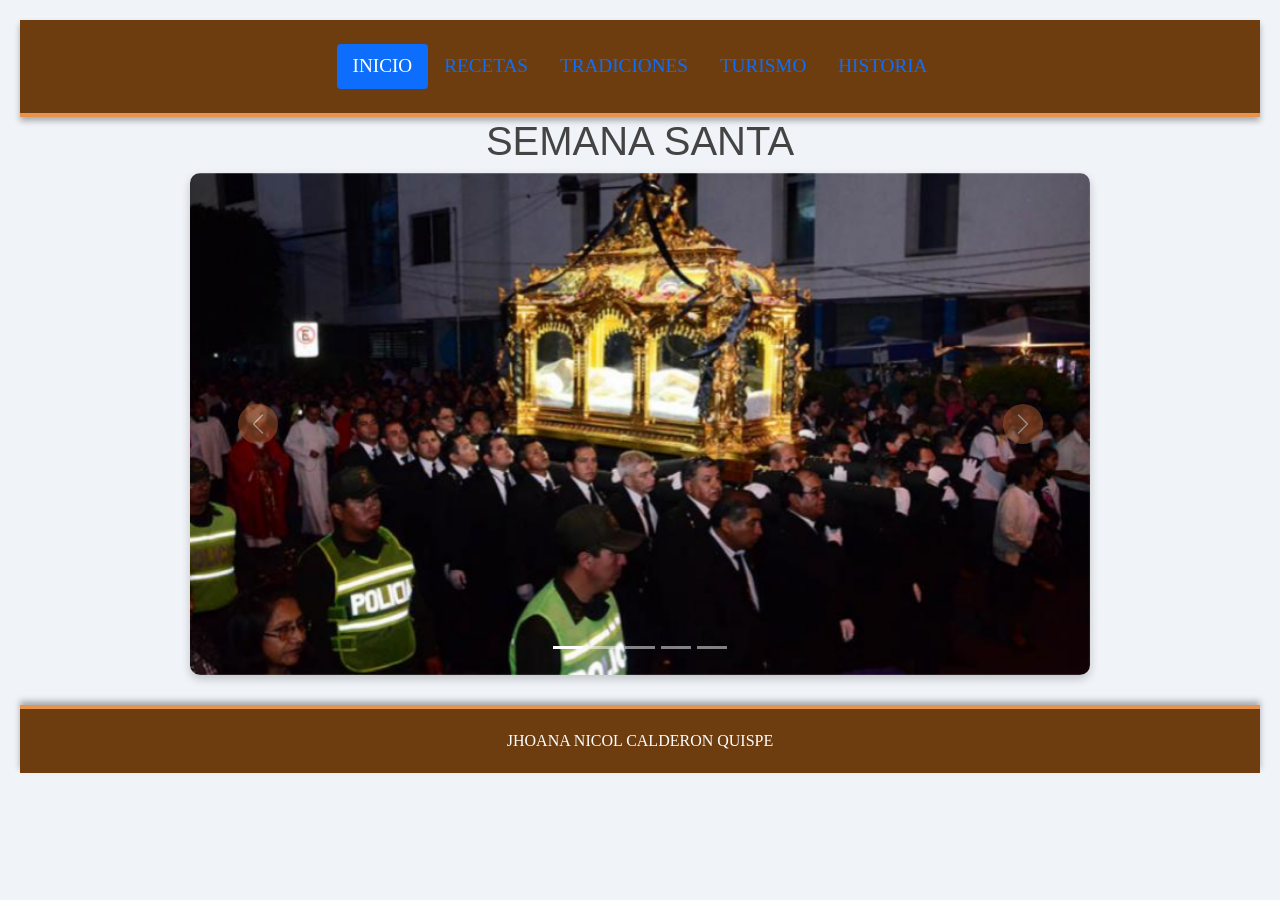
<file: index.html>
<!DOCTYPE html>
<html lang="es">

<head>
    <meta charset="UTF-8">
    <meta name="viewport" content="width=device-width, initial-scale=1.0">
    <link rel="stylesheet" href="css/bootstrap.min.css">
    <script src="js/bootstrap.min.js"></script>
    <link rel="stylesheet" href="css/Principal.css">
    <title>PRINCIPAL</title>
</head>

<body>
    <div class="contenedor">
        <div class="cabecera py-4">
            <!--MENU-->
            <ul class="nav nav-pills">
                <li class="nav-item">
                    <a class="nav-link active" aria-current="page" href="./index.html">INICIO</a>
                </li>
                <li class="nav-item">
                    <a class="nav-link" href="./PAGS/Pagina1.html">RECETAS</a>
                </li>
                <li class="nav-item">
                    <a class="nav-link" href="./PAGS/Pagina2.html">TRADICIONES</a>
                </li>
                <li class="nav-item">
                    <a class="nav-link" href="./PAGS/Pagina3.html">TURISMO</a>
                </li>
                <li class="nav-item">
                    <a class="nav-link" href="./PAGS/Pagina4.html">HISTORIA</a>
                </li>
            </ul>
        
        </div>
        <div class="cont1">
            <h1 align="center">SEMANA SANTA</h1>
            
            <div id="carouselExampleIndicators" class="carousel slide" data-bs-ride="carousel">
                <div class="carousel-indicators">
                    <button type="button" data-bs-target="#carouselExampleIndicators" data-bs-slide-to="0"class="active"
                        aria-current="true" aria-label="Slide 1"></button>
                    <button type="button" data-bs-target="#carouselExampleIndicators" data-bs-slide-to="1"
                        aria-label="Slide 2"></button>
                    <button type="button" data-bs-target="#carouselExampleIndicators" data-bs-slide-to="2"
                        aria-label="Slide 3"></button>
                    <button type="button" data-bs-target="#carouselExampleIndicators" data-bs-slide-to="3"
                        aria-label="Slide 4"></button>
                    <button type="button" data-bs-target="#carouselExampleIndicators" data-bs-slide-to="4"
                        aria-label="Slide 5"></button>

                </div>
                <div class="carousel-inner">
                    <div class="carousel-item active">
                        <img src="./IMG/6.jpg" class="d-block w-100" alt="...">
                    </div>
                    <div class="carousel-item">
                        <img src="./IMG/7.jpg" class="d-block w-100" alt="...">
                    </div>
                    <div class="carousel-item">
                        <img src="./IMG/3.jpg" class="d-block w-100" alt="...">
                    </div>
                    <div class="carousel-item">
                        <img src="./IMG/4.jpg" class="d-block w-100" alt="...">
                    </div>
                    <div class="carousel-item">
                        <img src="./IMG/5.jpg" class="d-block w-100" alt="...">
                    </div>
                </div>
                <button class="carousel-control-prev" type="button" data-bs-target="#carouselExampleIndicators"
                    data-bs-slide="prev">
                    <span class="carousel-control-prev-icon" aria-hidden="true"></span>
                    <span class="visually-hidden">Previous</span>
                </button>
                <button class="carousel-control-next" type="button" data-bs-target="#carouselExampleIndicators"
                    data-bs-slide="next">
                    <span class="carousel-control-next-icon" aria-hidden="true"></span>
                    <span class="visually-hidden">Next</span>
                </button>
            </div>
            <!--CARRUSEL-->
        </div>
        <!--Pie de <PAGINA-->
        <div class="pie">
            JHOANA NICOL CALDERON QUISPE
        </div>
        <!--Pie de <PAGINA-->
        </div>
    </div>
</body>

</html>
</file>
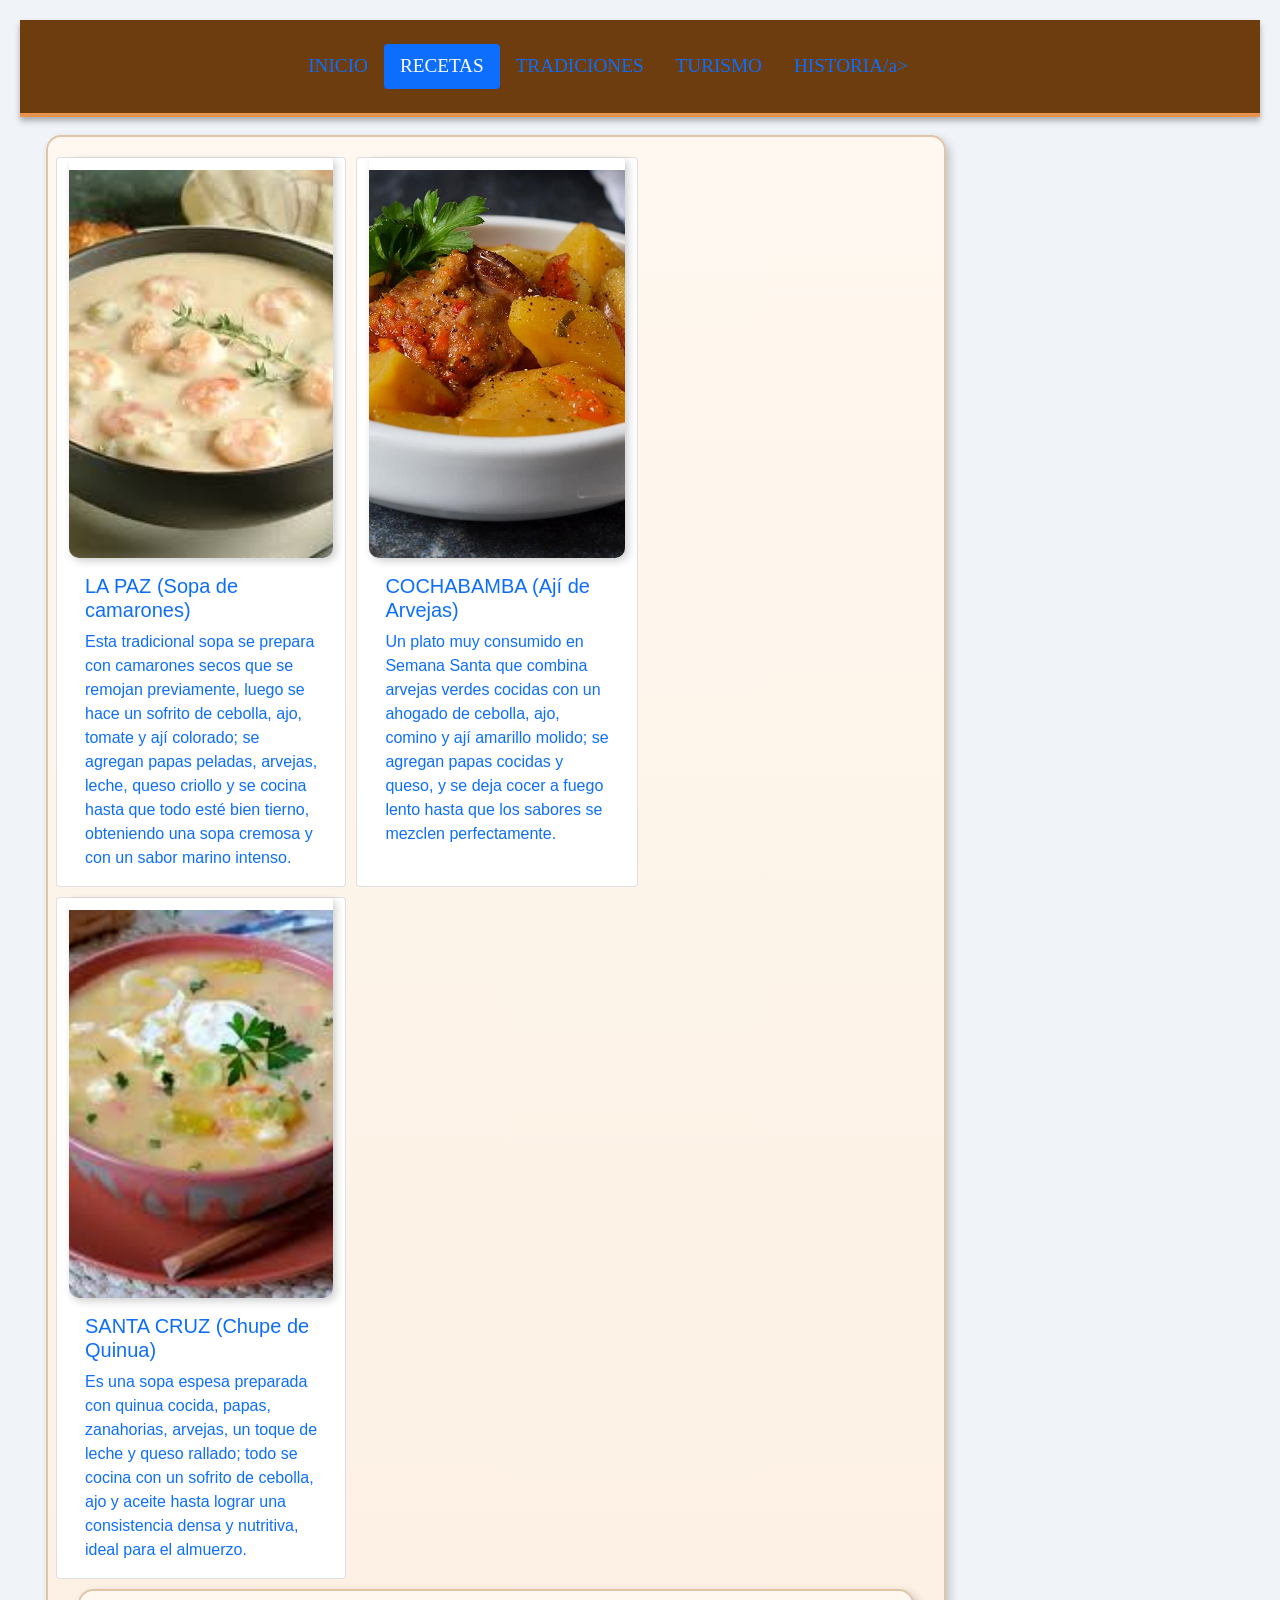
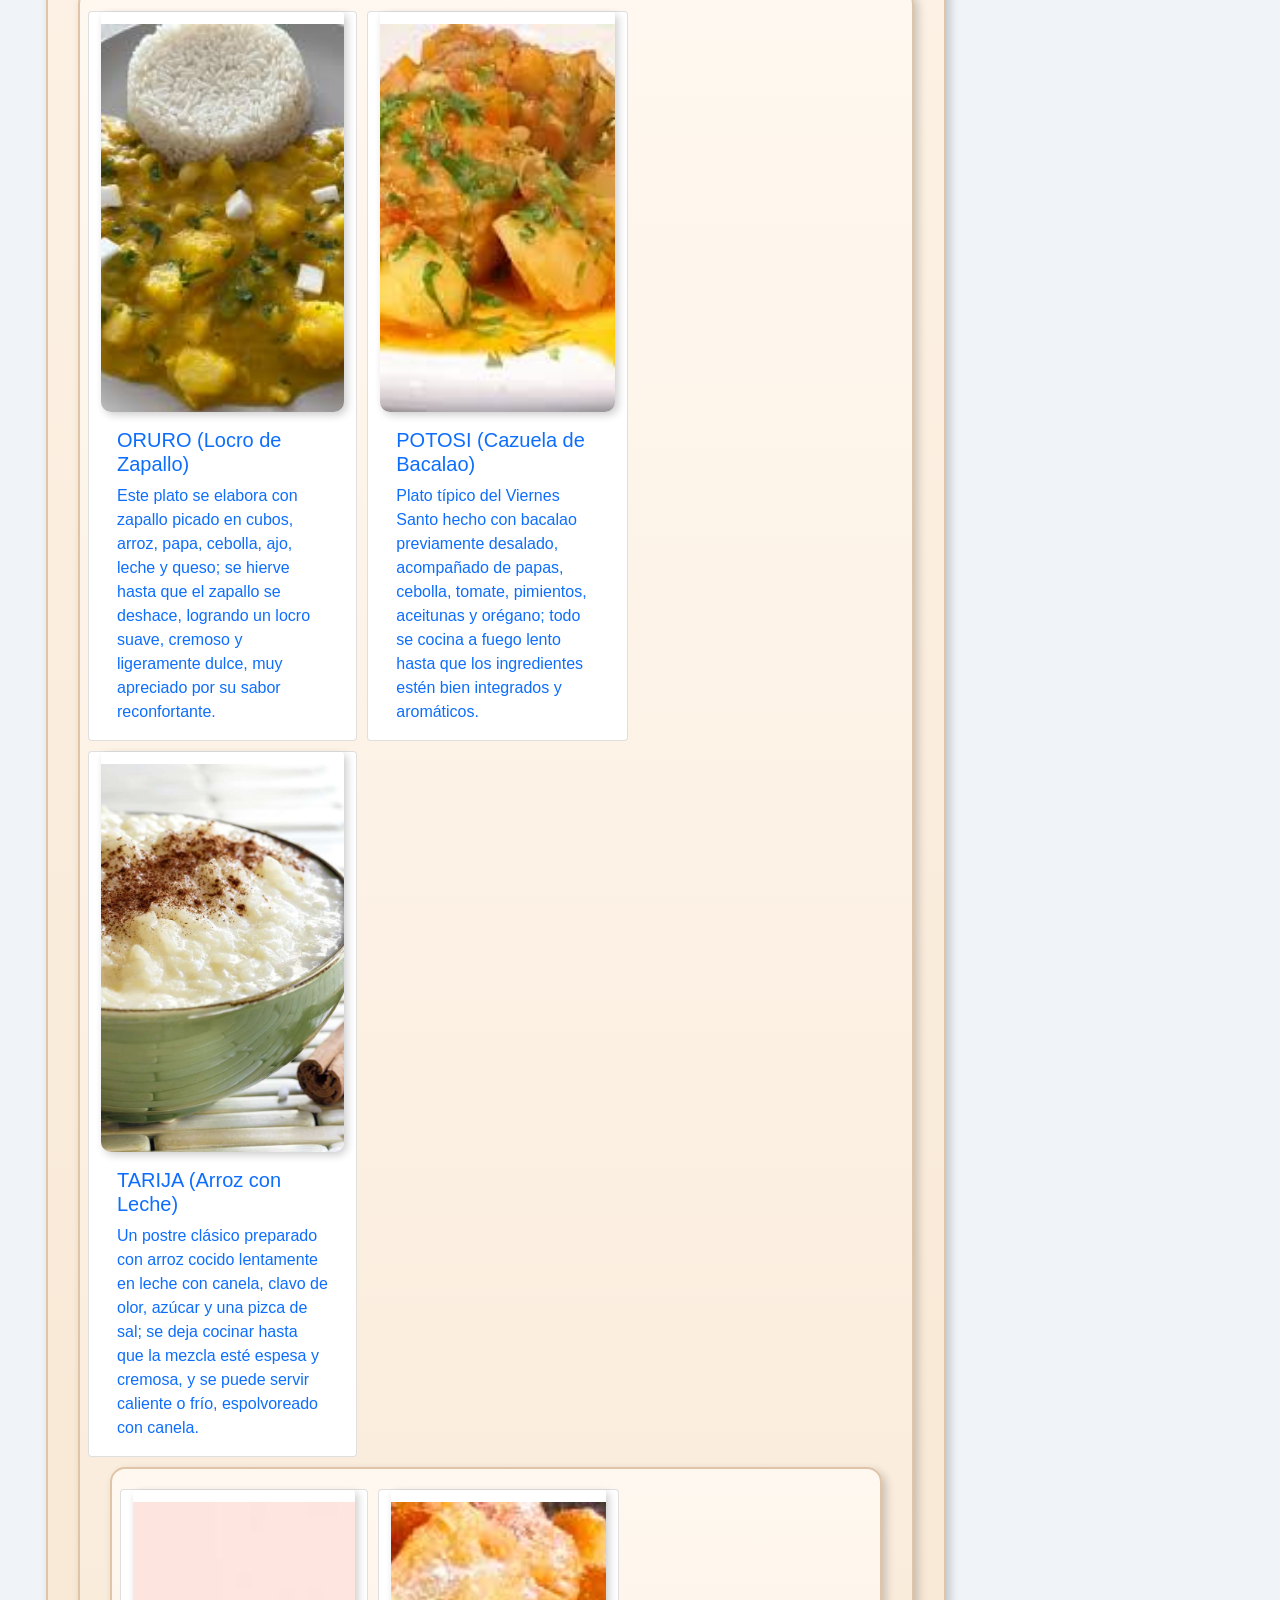
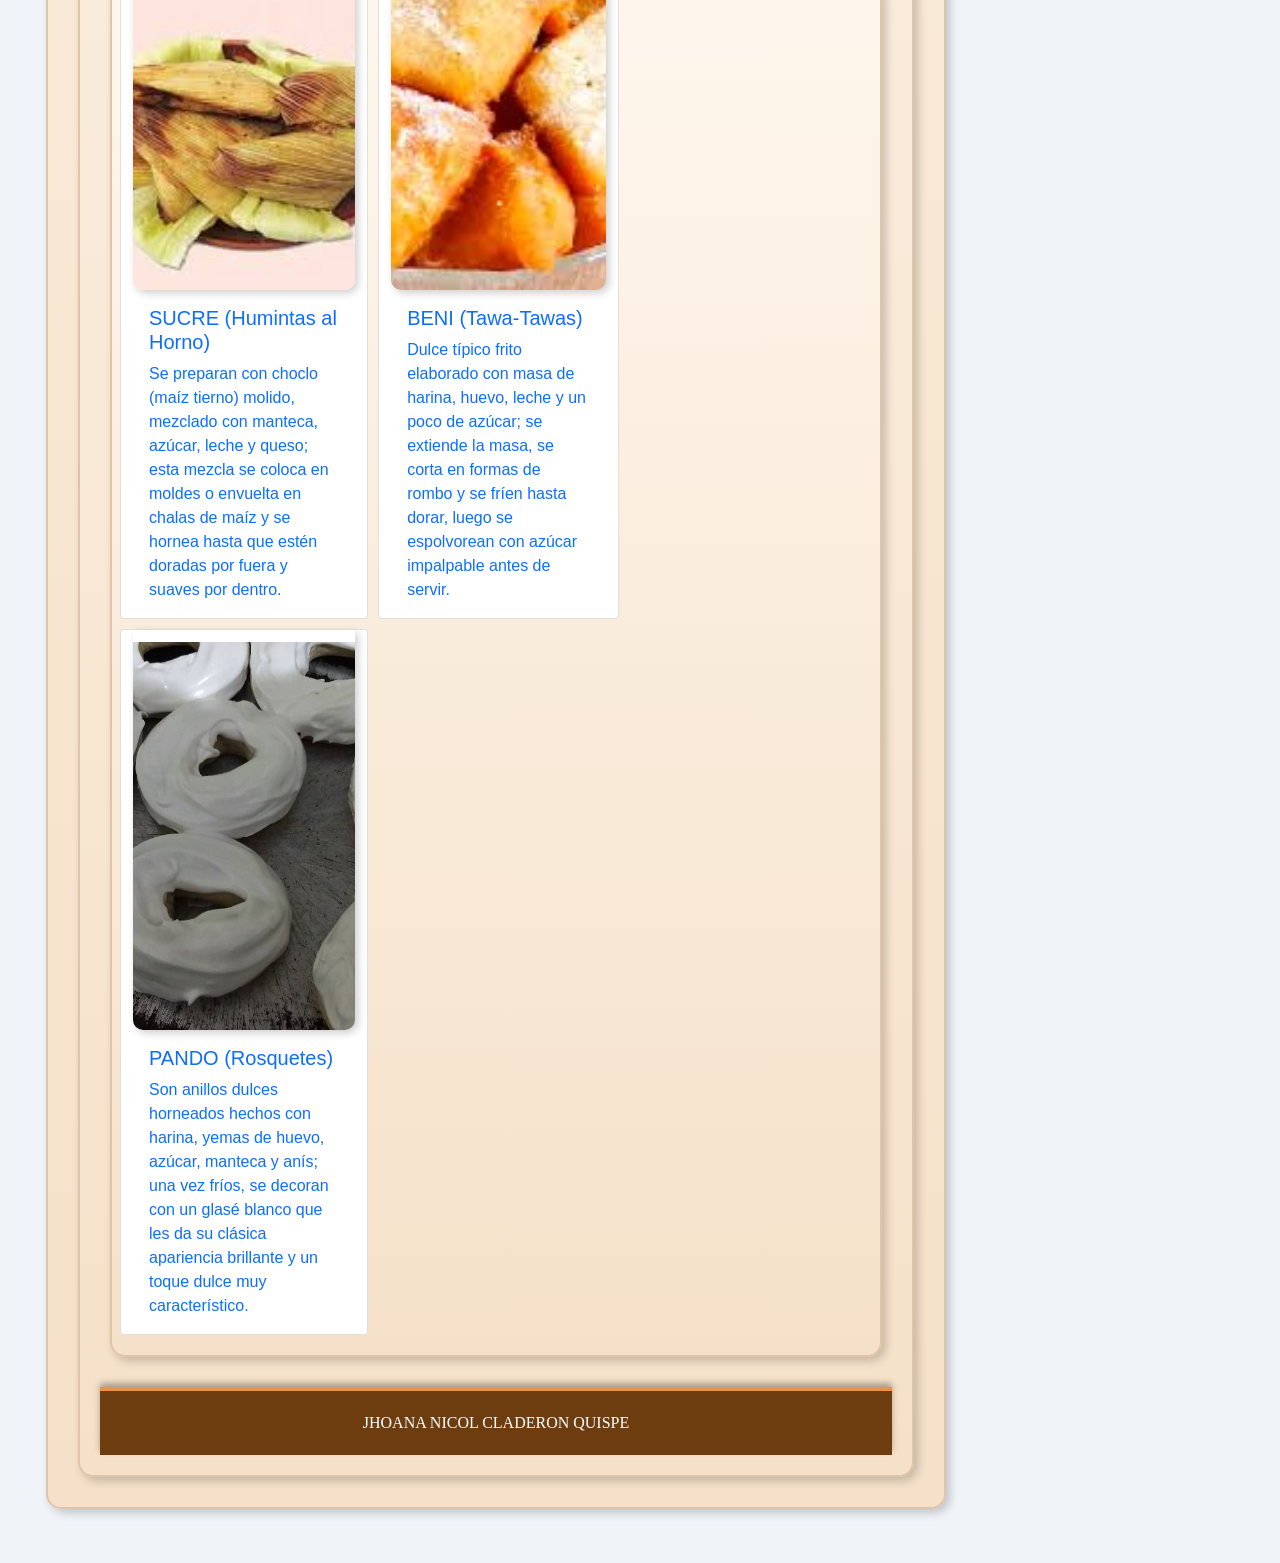
<file: PAGS/Pagina1.html>
<!DOCTYPE html>
<html lang="es">

<head>
    <meta charset="UTF-8">
    <meta name="viewport" content="width=device-width, initial-scale=1.0">
    <link rel="stylesheet" href="../css/bootstrap.min.css">
    <script type="module" src="../js/bootstrap.min.js"></script>
    <link rel="stylesheet" href="../css/Principal.css">
    <link rel="stylesheet" href="../css/Pagina1.css">
    <title>PRINCIPAL</title>
</head>

<body>
    <div class="contenedor">
        <div class="cabecera py-4">
            <!--MENU-->
            <ul class="nav nav-pills">
                <li class="nav-item">
                    <a class="nav-link" aria-current="page" href="../index.html">INICIO</a>
                </li>
                <li class="nav-item">
                    <a class="nav-link active" href="./Pagina1.html">RECETAS</a>
                </li>
                <li class="nav-item">
                    <a class="nav-link" href="./Pagina2.html">TRADICIONES</a>
                </li>
                <li class="nav-item">
                    <a class="nav-link" href="./Pagina3.html">TURISMO</a>
                </li>
                <li class="nav-item">
                    <a class="nav-link" href="./Pagina4.html">HISTORIA/a>
                </li>
            </ul>
            <!--MENU-->
        </div>


        <div class="cont1">
            <!--CARDS-->
            <div class="row" style="gap: 10px;">
                <div class="card" style="width: 33%;">
                    <img src="../IMG/A1.jpg" class="card-img-top" alt="La Paz">
                    <div class="card-body">
                        <h5 class="card-title">LA PAZ (Sopa de camarones)</h5>
                        <p class="card-text">Esta tradicional sopa se prepara con camarones secos que se remojan previamente, luego se hace un sofrito de cebolla, ajo, tomate y ají colorado; se agregan papas peladas, arvejas, leche, queso criollo y se cocina hasta que todo esté bien tierno, obteniendo una sopa cremosa y con un sabor marino intenso.</p>
                    </div>
                </div>

                <div class="card" style="width: 32%;">
                    <img src="../IMG/A2.jpg" class="card-img-top" alt="Cochabamba">
                    <div class="card-body">
                        <h5 class="card-title">COCHABAMBA (Ají de Arvejas)</h5>
                        <p class="card-text">Un plato muy consumido en Semana Santa que combina arvejas verdes cocidas con un ahogado de cebolla, ajo, comino y ají amarillo molido; se agregan papas cocidas y queso, y se deja cocer a fuego lento hasta que los sabores se mezclen perfectamente.

                        </p>
                    </div>
                </div>

                <div class="card" style="width: 33%;">
                    <img src="../IMG/A3.jpg" class="card-img-top" alt="Santa Cruz">
                    <div class="card-body">
                        <h5 class="card-title">SANTA CRUZ (Chupe de Quinua)</h5>
                        <p class="card-text">Es una sopa espesa preparada con quinua cocida, papas, zanahorias, arvejas, un toque de leche y queso rallado; todo se cocina con un sofrito de cebolla, ajo y aceite hasta lograr una consistencia densa y nutritiva, ideal para el almuerzo.</p>
                    </div>
                </div>
            </div>
            <!--CARDS-->

            <div class="cont2">
                <!--CARDS-->
                <div class="row" style="gap: 10px;">
                    <div class="card" style="width: 33%;">
                        <img src="../IMG/A4.jpg" class="card-img-top" alt="Oruro">
                        <div class="card-body">
                            <h5 class="card-title">ORURO (Locro de Zapallo)</h5>
                            <p class="card-text">Este plato se elabora con zapallo picado en cubos, arroz, papa, cebolla, ajo, leche y queso; se hierve hasta que el zapallo se deshace, logrando un locro suave, cremoso y ligeramente dulce, muy apreciado por su sabor reconfortante.</p>
                        </div>
                    </div>

                    <div class="card" style="width: 32%;">
                        <img src="../IMG/A5.jpg" class="card-img-top" alt="Potosi">
                        <div class="card-body">
                            <h5 class="card-title">POTOSI (Cazuela de Bacalao)</h5>
                            <p class="card-text">Plato típico del Viernes Santo hecho con bacalao previamente desalado, acompañado de papas, cebolla, tomate, pimientos, aceitunas y orégano; todo se cocina a fuego lento hasta que los ingredientes estén bien integrados y aromáticos.</p>
                        </div>
                    </div>

                    <div class="card" style="width: 33%;">
                        <img src="../IMG/A6.jpg" class="card-img-top" alt="Tarija">
                        <div class="card-body">
                            <h5 class="card-title">TARIJA (Arroz con Leche)</h5>
                            <p class="card-text">Un postre clásico preparado con arroz cocido lentamente en leche con canela, clavo de olor, azúcar y una pizca de sal; se deja cocinar hasta que la mezcla esté espesa y cremosa, y se puede servir caliente o frío, espolvoreado con canela.</p>
                        </div>
                    </div>
                </div>
                <!--CARDS-->

                <div class="cont3">
                    <!--CARDS-->
                    <div class="row" style="gap: 10px;">
                        <div class="card" style="width: 33%;">
                            <img src="../IMG/A7.jpg" class="card-img-top" alt="Sucre">
                            <div class="card-body">
                                <h5 class="card-title">SUCRE (Humintas al Horno)</h5>
                                <p class="card-text">Se preparan con choclo (maíz tierno) molido, mezclado con manteca, azúcar, leche y queso; esta mezcla se coloca en moldes o envuelta en chalas de maíz y se hornea hasta que estén doradas por fuera y suaves por dentro.

                                </p>
                            </div>
                        </div>

                        <div class="card" style="width: 32%;">
                            <img src="../IMG/A8.jpg" class="card-img-top" alt="Beni">
                            <div class="card-body">
                                <h5 class="card-title">BENI (Tawa-Tawas)</h5>
                                <p class="card-text">Dulce típico frito elaborado con masa de harina, huevo, leche y un poco de azúcar; se extiende la masa, se corta en formas de rombo y se fríen hasta dorar, luego se espolvorean con azúcar impalpable antes de servir.</p>
                            </div>
                        </div>

                        <div class="card" style="width: 33%;">
                            <img src="../IMG/A9.jpg" class="card-img-top" alt="Pando">
                            <div class="card-body">
                                <h5 class="card-title">PANDO (Rosquetes)</h5>
                                <p class="card-text">Son anillos dulces horneados hechos con harina, yemas de huevo, azúcar, manteca y anís; una vez fríos, se decoran con un glasé blanco que les da su clásica apariencia brillante y un toque dulce muy característico.</p>
                            </div>
                        </div>
                    </div>
                </div>
                    <!--CARDS-->

                    <div class="pie">
                        JHOANA NICOL CLADERON QUISPE 
                    </div>
                </div>
            </div>
        </div>
</body>

</html>
</file>
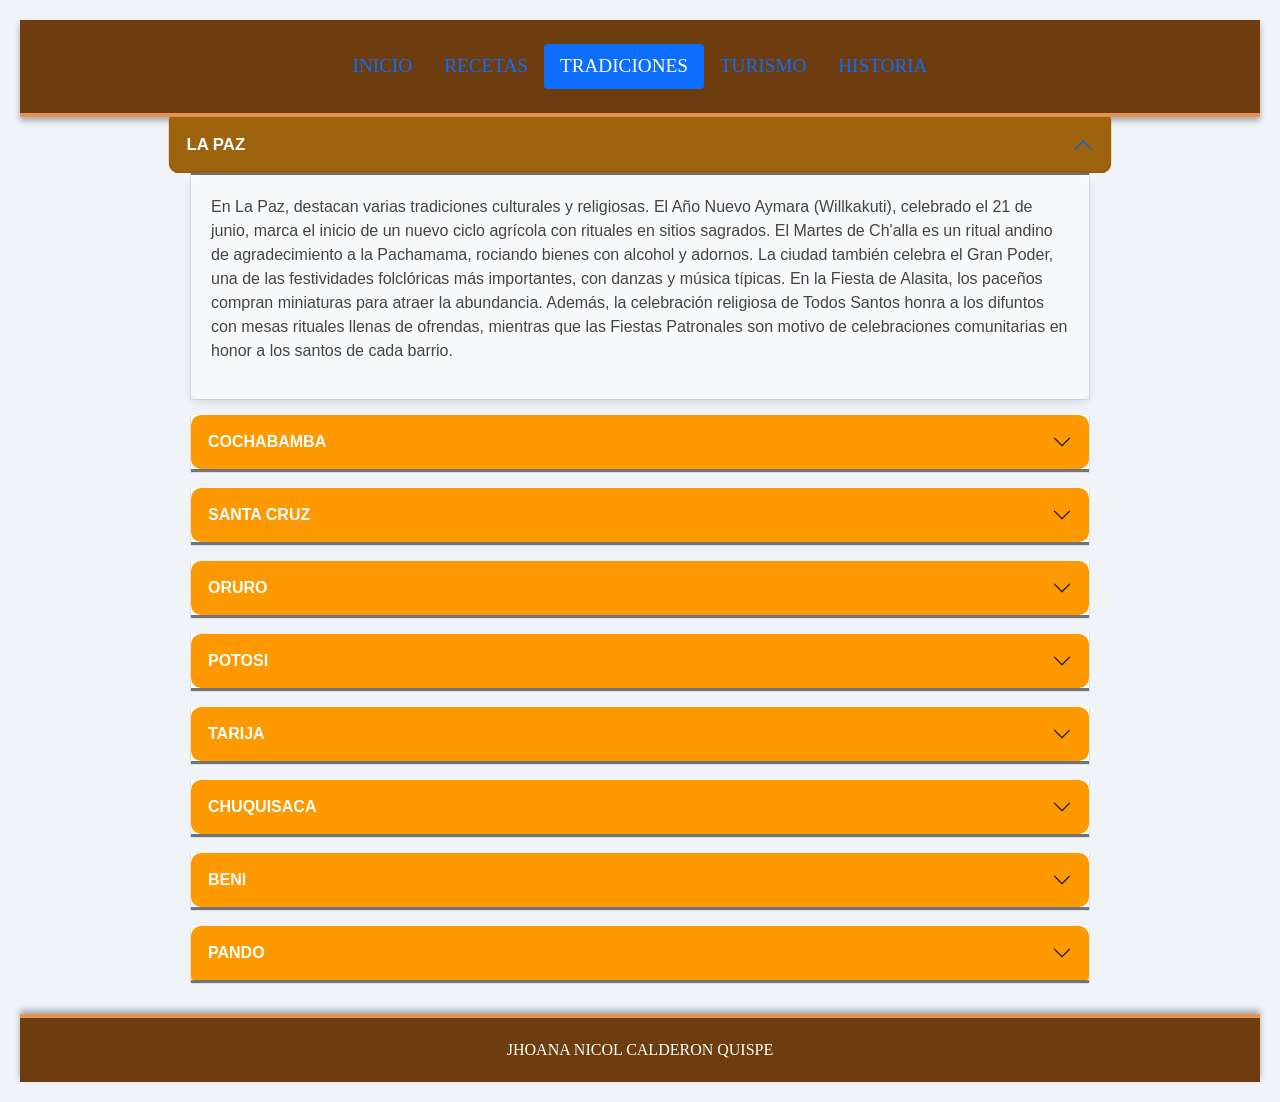
<file: PAGS/Pagina2.html>
<!DOCTYPE html>
<html lang="es">

<head>
    <meta charset="UTF-8">
    <meta name="viewport" content="width=device-width, initial-scale=1.0">
    <link rel="stylesheet" href="../css/bootstrap.min.css">
    <script type="module" src="../js/bootstrap.min.js"></script>
    <link rel="stylesheet" href="../css/Principal.css">
    <title>PRINCIPAL</title>
</head>

<body>
    <div class="contenedor">
        <div class="cabecera py-4">
            <!--MENU-->
            <ul class="nav nav-pills">
                <li class="nav-item">
                    <a class="nav-link" aria-current="page" href="../index.html">INICIO</a>
                </li>
                <li class="nav-item">
                    <a class="nav-link" href="./Pagina1.html">RECETAS</a>
                </li>
                <li class="nav-item">
                    <a class="nav-link active" href="./Pagina2.html">TRADICIONES</a>
                </li>
                <li class="nav-item">
                    <a class="nav-link" href="./Pagina3.html">TURISMO</a>
                </li>
                <li class="nav-item">
                    <a class="nav-link" href="./Pagina4.html">HISTORIA</a>
                </li>
            </ul>
            <!--MENU-->
        </div>
        <div class="cont1">
            <!--Accordion-->
            <div class="accordion" id="accordionPanelsStayOpenExample">
                <!-- LA PAZ -->
                <div class="accordion-item">
                    <h2 class="accordion-header" id="panelsStayOpen-headingOne">
                        <button class="accordion-button" type="button" data-bs-toggle="collapse" data-bs-target="#panelsStayOpen-collapseOne" aria-expanded="true" aria-controls="panelsStayOpen-collapseOne">
                            LA PAZ
                        </button>
                    </h2>
                    <div id="panelsStayOpen-collapseOne" class="accordion-collapse collapse show" aria-labelledby="panelsStayOpen-headingOne">
                        <div class="accordion-body">
                            <p>En La Paz, destacan varias tradiciones culturales y religiosas. El Año Nuevo Aymara (Willkakuti), celebrado el 21 de junio, marca el inicio de un nuevo ciclo agrícola con rituales en sitios sagrados. El Martes de Ch'alla es un ritual andino de agradecimiento a la Pachamama, rociando bienes con alcohol y adornos. La ciudad también celebra el Gran Poder, una de las festividades folclóricas más importantes, con danzas y música típicas. En la Fiesta de Alasita, los paceños compran miniaturas para atraer la abundancia. Además, la celebración religiosa de Todos Santos honra a los difuntos con mesas rituales llenas de ofrendas, mientras que las Fiestas Patronales son motivo de celebraciones comunitarias en honor a los santos de cada barrio.</p>

                            <!-- Agregar más festivales... -->
                        </div>
                    </div>
                </div>
                
                <!-- COCHABAMBA -->
                <div class="accordion-item">
                    <h2 class="accordion-header" id="panelsStayOpen-headingTwo">
                        <button class="accordion-button collapsed" type="button" data-bs-toggle="collapse" data-bs-target="#panelsStayOpen-collapseTwo" aria-expanded="false" aria-controls="panelsStayOpen-collapseTwo">
                            COCHABAMBA
                        </button>
                    </h2>
                    <div id="panelsStayOpen-collapseTwo" class="accordion-collapse collapse" aria-labelledby="panelsStayOpen-headingTwo">
                        <div class="accordion-body">
                           <p>Cochabamba es conocida por su festividad más importante, la Fiesta de la Virgen de Urkupiña, una peregrinación religiosa llena de danzas y música en honor a la Virgen. También celebran el Carnaval Cochabambino con comparsas que recorren las calles, y la Fiesta de San Juan, que se caracteriza por grandes fogatas. La gastronomía tiene un lugar destacado con el Festival del Pique Macho, y en el ámbito cultural, el Festival Internacional de la Canción es un evento importante. La ciudad también tiene tradiciones como la Fiesta de la Mamita de la Candelaria y la celebración del Solsticio de Invierno, que rinde homenaje a las costumbres andinas.</p>
                        </div>
                    </div>
                </div>
            
                <!-- Otros departamentos... -->
                <div class="accordion-item">
                    <h2 class="accordion-header" id="panelsStayOpen-headingThree">
                        <button class="accordion-button collapsed" type="button" data-bs-toggle="collapse" data-bs-target="#panelsStayOpen-collapseThree" aria-expanded="false" aria-controls="panelsStayOpen-collapseThree">
                            SANTA CRUZ
                        </button>
                    </h2>
                    <div id="panelsStayOpen-collapseThree" class="accordion-collapse collapse" aria-labelledby="panelsStayOpen-headingThree">
                        <div class="accordion-body">
                           <p>Santa Cruz es famosa por su Carnaval Cruceño, una fiesta llena de color con comparsas y disfraces. La Fiesta de San Juan es celebrada con fogatas, comida típica y juegos tradicionales, y la Fiesta de la Virgen de Cotoca atrae a miles de peregrinos. También se celebra la Feria Internacional de Santa Cruz, un evento comercial que destaca la cultura local, y el Festival de la Cumbia Cruceña, que promueve la música local. Otras tradiciones incluyen la Fiesta del Pochi, la Fiesta de San José y la Feria de la Chicha, que celebra la bebida tradicional cruceña.</p>
                        </div>
                    </div>
                </div>
                <div class="accordion-item">
                    <h2 class="accordion-header" id="panelsStayOpen-headingThree">
                        <button class="accordion-button collapsed" type="button" data-bs-toggle="collapse" data-bs-target="#panelsStayOpen-collapseThree" aria-expanded="false" aria-controls="panelsStayOpen-collapseThree">
                            ORURO
                        </button>
                    </h2>
                    <div id="panelsStayOpen-collapseThree" class="accordion-collapse collapse" aria-labelledby="panelsStayOpen-headingThree">
                        <div class="accordion-body">
                           <p>Oruro es famosa por su Carnaval de Oruro, reconocido como Patrimonio de la Humanidad, que incluye danzas y música tradicionales. La Fiesta de la Virgen del Socavón, una de las celebraciones religiosas más grandes de la región, es acompañada por la famosa Diablada. También celebran el Festival de la Morenada y el Aniversario de Oruro, con desfiles cívicos y eventos culturales. Otras tradiciones incluyen la Fiesta de San Miguel, la Fiesta del Solsticio de Invierno, la Fiesta de Todos Santos, y el ritual de la Ch'alla, en el que se agradece a la Pachamama.</p>
                        </div>
                    </div>
                </div>
                <div class="accordion-item">
                    <h2 class="accordion-header" id="panelsStayOpen-headingThree">
                        <button class="accordion-button collapsed" type="button" data-bs-toggle="collapse" data-bs-target="#panelsStayOpen-collapseThree" aria-expanded="false" aria-controls="panelsStayOpen-collapseThree">
                            POTOSI
                        </button>
                    </h2>
                    <div id="panelsStayOpen-collapseThree" class="accordion-collapse collapse" aria-labelledby="panelsStayOpen-headingThree">
                        <div class="accordion-body">
                           <p>En Potosí, se celebran varias festividades religiosas, como la Fiesta de la Virgen de la Candelaria y la Fiesta de San Bartolomé, que incluyen procesiones y danzas. El Carnaval de Potosí es una fiesta popular llena de comparsas, y la Fiesta de la Virgen del Rosario es una de las celebraciones más importantes del departamento. Además, se conmemora el Aniversario de Potosí con actividades culturales y cívicas, y el Festival del Tinku es una representación de las batallas rituales andinas. También es tradicional la Fiesta de San Pedro y la Fiesta de Todos Santos, donde se preparan mesas de ofrendas para los muertos.</p>
                        </div>
                    </div>
                </div>
                <div class="accordion-item">
                    <h2 class="accordion-header" id="panelsStayOpen-headingThree">
                        <button class="accordion-button collapsed" type="button" data-bs-toggle="collapse" data-bs-target="#panelsStayOpen-collapseThree" aria-expanded="false" aria-controls="panelsStayOpen-collapseThree">
                            TARIJA
                        </button>
                    </h2>
                    <div id="panelsStayOpen-collapseThree" class="accordion-collapse collapse" aria-labelledby="panelsStayOpen-headingThree">
                        <div class="accordion-body">
                           <p>Tarija es conocida por su Fiesta de San Roque, celebrada con actividades religiosas en honor a su patrón. Durante el Carnaval Tarijeño, se realizan comparsas y festividades coloridas. La Fiesta de la Virgen de la Candelaria es otra importante celebración religiosa, mientras que el Festival del Vino destaca la producción vinícola de la región. También celebran el Festival Internacional de la Canción de Tarija, un evento cultural que reúne a artistas locales e internacionales. La Fiesta del Solsticio de Invierno honra las tradiciones andinas, y la Fiesta de San Bernardo es una de las festividades religiosas más importantes del departamento.</p>
                        </div>
                    </div>
                </div>
                <div class="accordion-item">
                    <h2 class="accordion-header" id="panelsStayOpen-headingThree">
                        <button class="accordion-button collapsed" type="button" data-bs-toggle="collapse" data-bs-target="#panelsStayOpen-collapseThree" aria-expanded="false" aria-controls="panelsStayOpen-collapseThree">
                            CHUQUISACA
                        </button>
                    </h2>
                    <div id="panelsStayOpen-collapseThree" class="accordion-collapse collapse" aria-labelledby="panelsStayOpen-headingThree">
                        <div class="accordion-body">
                           <p>En Chuquisaca, se celebra la Fiesta de la Virgen de Guadalupe con procesiones y danzas religiosas. El Aniversario de Sucre, capital del país, es motivo de desfiles y actividades cívicas. La ciudad también disfruta del Carnaval de Sucre, que incluye comparsas y música folclórica. Durante la Fiesta de la Virgen del Rosario, se realizan peregrinaciones, mientras que el Festival Internacional de la Cultura Sucre reúne música, teatro y danza. Otras tradiciones de Chuquisaca incluyen la Fiesta de Todos Santos, la Fiesta de la Ch'alla, que es un ritual de agradecimiento a la Pachamama, y el Festival de la Puna, que refleja la riqueza cultural de la región.</p>
                        </div>
                    </div>
                </div>
                <div class="accordion-item">
                    <h2 class="accordion-header" id="panelsStayOpen-headingThree">
                        <button class="accordion-button collapsed" type="button" data-bs-toggle="collapse" data-bs-target="#panelsStayOpen-collapseThree" aria-expanded="false" aria-controls="panelsStayOpen-collapseThree">
                            BENI
                        </button>
                    </h2>
                    <div id="panelsStayOpen-collapseThree" class="accordion-collapse collapse" aria-labelledby="panelsStayOpen-headingThree">
                        <div class="accordion-body">
                           <p>En Beni, la Fiesta de San Ignacio de Loyola es una de las más importantes, celebrada con eventos religiosos en su honor. El Carnaval Beniano es otro evento destacado, donde se realizan comparsas y desfiles llenos de color. También celebran la Fiesta de la Virgen de la Candelaria con misas y procesiones. Durante la Fiesta de San Juan, se encienden fogatas y se preparan platillos tradicionales. El Festival Internacional de la Cumbia resalta la música beniana, y la Fiesta de la Chicha honra la bebida típica de la región. Otras celebraciones incluyen el Festival de la Pesca, el Festival de la Laguna, y el tradicional Fiesta del Solsticio de Invierno.</p>
                        </div>
                    </div>
                </div>
                <div class="accordion-item">
                    <h2 class="accordion-header" id="panelsStayOpen-headingThree">
                        <button class="accordion-button collapsed" type="button" data-bs-toggle="collapse" data-bs-target="#panelsStayOpen-collapseThree" aria-expanded="false" aria-controls="panelsStayOpen-collapseThree">
                            PANDO
                        </button>
                    </h2>
                    <div id="panelsStayOpen-collapseThree" class="accordion-collapse collapse" aria-labelledby="panelsStayOpen-headingThree">
                        <div class="accordion-body">
                           <p>Pando celebra la Fiesta de San Pedro con procesiones religiosas en honor a su patrón. El Carnaval Pandino es conocido por sus comparsas y disfraces, y la Fiesta de la Virgen de la Candelaria se celebra con danzas y música. En Fiesta de San Juan, se realizan fogatas y comidas típicas. El Festival de la Pesca destaca la actividad pesquera local, mientras que la Fiesta de la Chicha celebra la bebida tradicional. El Festival de la Chonta honra el fruto típico de la región, y el Festival del Solsticio de Invierno se celebra con rituales andinos. Además, se lleva a cabo el Festival Internacional de Pando, que promueve la cultura local.</p>
                        </div>
                    </div>
                </div>
            </div>
        </div>
    
        <script src="https://cdn.jsdelivr.net/npm/bootstrap@5.3.0-alpha1/dist/js/bootstrap.bundle.min.js"></script>
    </body>
    </html>
            <!--Accordion-->
        </div>
        <div class="cont2"></div>
        <div class="pie">
            JHOANA NICOL CALDERON QUISPE 
        </div>
    </div>
</body>

</html>
</file>
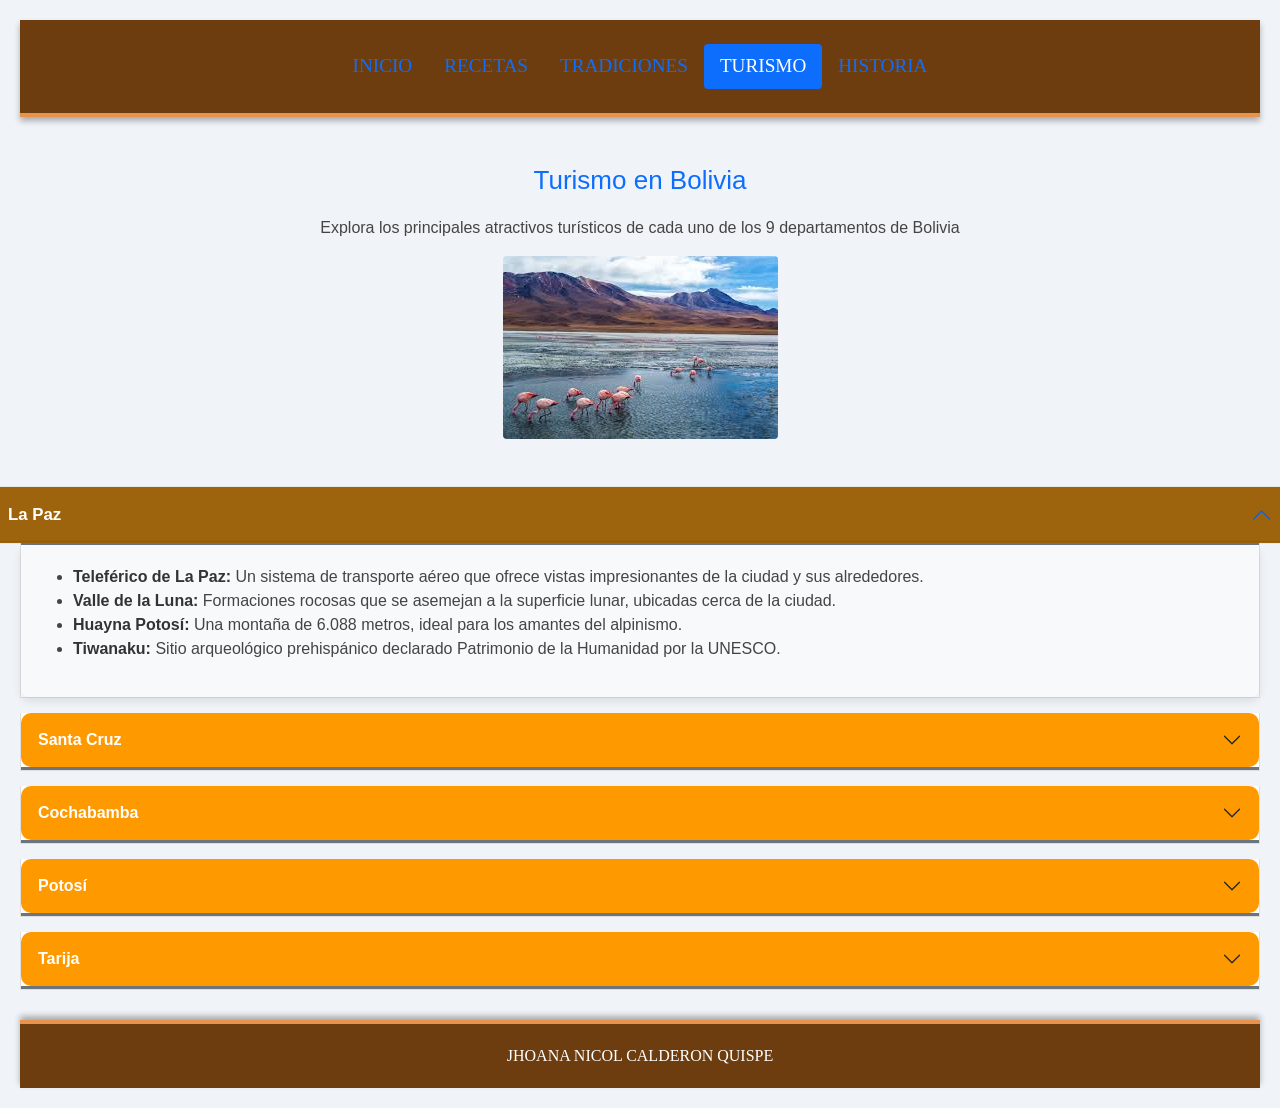
<file: PAGS/Pagina3.html>
<!DOCTYPE html>
<html lang="es">

<head>
    <meta charset="UTF-8">
    <meta name="viewport" content="width=device-width, initial-scale=1.0">
    <link rel="stylesheet" href="../css/bootstrap.min.css">
    <script type="module" src="../js/bootstrap.min.js"></script>
    <link rel="stylesheet" href="../css/Principal.css">
    <title>Turismo en Bolivia</title>
</head>

<body>
    <div class="contenedor">
        <div class="cabecera py-4">
            <!--MENU-->
            <ul class="nav nav-pills">
                <li class="nav-item">
                    <a class="nav-link" aria-current="page" href="../index.html">INICIO</a>
                </li>
                <li class="nav-item">
                    <a class="nav-link" href="./Pagina1.html">RECETAS</a>
                </li>
                <li class="nav-item">
                    <a class="nav-link" href="./Pagina2.html">TRADICIONES</a>
                </li>
                <li class="nav-item">
                    <a class="nav-link active" href="./Pagina3.html">TURISMO</a>
                </li>
                <li class="nav-item">
                    <a class="nav-link" href="./Pagina4.html">HISTORIA</a>
                </li>
            </ul>
            <!--MENU-->
        </div>

        <!-- Contenido principal -->
        <div class="cont1 py-5">
            <h2 class="text-center text-primary">Turismo en Bolivia</h2>
            <p class="text-center">Explora los principales atractivos turísticos de cada uno de los 9 departamentos de Bolivia</p>
        
            <!-- Imagen aquí -->
            <div class="text-center">
                <img src="../IMG/B2.jpg" alt="Turismo en Bolivia" class="img-fluid rounded" />
            </div>
        </div>
        

        <div class="accordion" id="accordionTurismo">

            <!-- Departamento de La Paz -->
            <div class="accordion-item">
                <h2 class="accordion-header" id="headingLaPaz">
                    <button class="accordion-button" type="button" data-bs-toggle="collapse" data-bs-target="#collapseLaPaz"
                        aria-expanded="true" aria-controls="collapseLaPaz">
                        La Paz
                    </button>
                </h2>
                <div id="collapseLaPaz" class="accordion-collapse collapse show" aria-labelledby="headingLaPaz">
                    <div class="accordion-body">
                        <ul>
                            <li><strong>Teleférico de La Paz:</strong> Un sistema de transporte aéreo que ofrece vistas impresionantes de la ciudad y sus alrededores.</li>
                            <li><strong>Valle de la Luna:</strong> Formaciones rocosas que se asemejan a la superficie lunar, ubicadas cerca de la ciudad.</li>
                            <li><strong>Huayna Potosí:</strong> Una montaña de 6.088 metros, ideal para los amantes del alpinismo.</li>
                            <li><strong>Tiwanaku:</strong> Sitio arqueológico prehispánico declarado Patrimonio de la Humanidad por la UNESCO.</li>
                        </ul>
                    </div>
                </div>
            </div>

            <!-- Departamento de Santa Cruz -->
            <div class="accordion-item">
                <h2 class="accordion-header" id="headingSantaCruz">
                    <button class="accordion-button collapsed" type="button" data-bs-toggle="collapse" data-bs-target="#collapseSantaCruz"
                        aria-expanded="false" aria-controls="collapseSantaCruz">
                        Santa Cruz
                    </button>
                </h2>
                <div id="collapseSantaCruz" class="accordion-collapse collapse" aria-labelledby="headingSantaCruz">
                    <div class="accordion-body">
                        <ul>
                            <li><strong>Parque Nacional Amboró:</strong> Una reserva natural con gran biodiversidad y paisajes impresionantes.</li>
                            <li><strong>Zoo de Santa Cruz:</strong> Un zoológico en el que se pueden observar especies de fauna autóctona de Bolivia.</li>
                            <li><strong>Los Volcanes de Lipez:</strong> Formaciones volcánicas y paisajes áridos que parecen de otro planeta.</li>
                            <li><strong>Biocentro Guembe:</strong> Un centro de biodiversidad con mariposarios, orquidearios y lagunas.</li>
                        </ul>
                    </div>
                </div>
            </div>

            <!-- Departamento de Cochabamba -->
            <div class="accordion-item">
                <h2 class="accordion-header" id="headingCochabamba">
                    <button class="accordion-button collapsed" type="button" data-bs-toggle="collapse" data-bs-target="#collapseCochabamba"
                        aria-expanded="false" aria-controls="collapseCochabamba">
                        Cochabamba
                    </button>
                </h2>
                <div id="collapseCochabamba" class="accordion-collapse collapse" aria-labelledby="headingCochabamba">
                    <div class="accordion-body">
                        <ul>
                            <li><strong>La Virgen de la Candelaria:</strong> Un mirador situado en la cima de una montaña con vistas espectaculares de la ciudad.</li>
                            <li><strong>Parque Nacional Tunari:</strong> Un lugar ideal para practicar senderismo y observar la flora y fauna andina.</li>
                            <li><strong>El Cristo de la Concordia:</strong> La estatua más grande de Bolivia, que representa a Cristo y es un emblema de la ciudad.</li>
                            <li><strong>Isla del Sol (Laguna de Coña Coña):</strong> Un lugar único de gran importancia histórica y arqueológica.</li>
                        </ul>
                    </div>
                </div>
            </div>

            <!-- Departamento de Potosí -->
            <div class="accordion-item">
                <h2 class="accordion-header" id="headingPotosi">
                    <button class="accordion-button collapsed" type="button" data-bs-toggle="collapse" data-bs-target="#collapsePotosi"
                        aria-expanded="false" aria-controls="collapsePotosi">
                        Potosí
                    </button>
                </h2>
                <div id="collapsePotosí" class="accordion-collapse collapse" aria-labelledby="headingPotosí">
                    <div class="accordion-body">
                        <ul>
                            <li><strong>La Casa de la Moneda:</strong> Un museo histórico que muestra la rica historia minera de Potosí.</li>
                            <li><strong>El Cerro Rico:</strong> Montaña famosa por sus minas y su histórica influencia en la economía colonial.</li>
                            <li><strong>Las Laderas del Cerro Rico:</strong> Un recorrido donde los turistas pueden explorar las minas activas.</li>
                            <li><strong>Sucre:</strong> Ciudad patrimonio cultural, conocida por su arquitectura colonial y por ser la cuna de la independencia boliviana.</li>
                        </ul>
                    </div>
                </div>
            </div>

            <!-- Departamento de Tarija -->
            <div class="accordion-item">
                <h2 class="accordion-header" id="headingTarija">
                    <button class="accordion-button collapsed" type="button" data-bs-toggle="collapse" data-bs-target="#collapseTarija"
                        aria-expanded="false" aria-controls="collapseTarija">
                        Tarija
                    </button>
                </h2>
                <div id="collapseTarija" class="accordion-collapse collapse" aria-labelledby="headingTarija">
                    <div class="accordion-body">
                        <ul>
                            <li><strong>Viñedos de Tarija:</strong> Famosos por sus vinos y la tradición vinícola de la región.</li>
                            <li><strong>Parque Nacional y Área Natural de Manejo Integrado de la Cordillera de Sama:</strong> Un espacio natural para el ecoturismo.</li>
                            <li><strong>Cascada de Luribay:</strong> Un atractivo natural en el que se puede disfrutar del agua cristalina y la tranquilidad del lugar.</li>
                            <li><strong>Laguna de Tarija:</strong> Un lugar perfecto para realizar deportes acuáticos y actividades al aire libre.</li>
                        </ul>
                    </div>
                </div>
            </div>

        <div class="pie">
            JHOANA NICOL CALDERON QUISPE
        </div>
    </div>
</body>

</html>
</file>
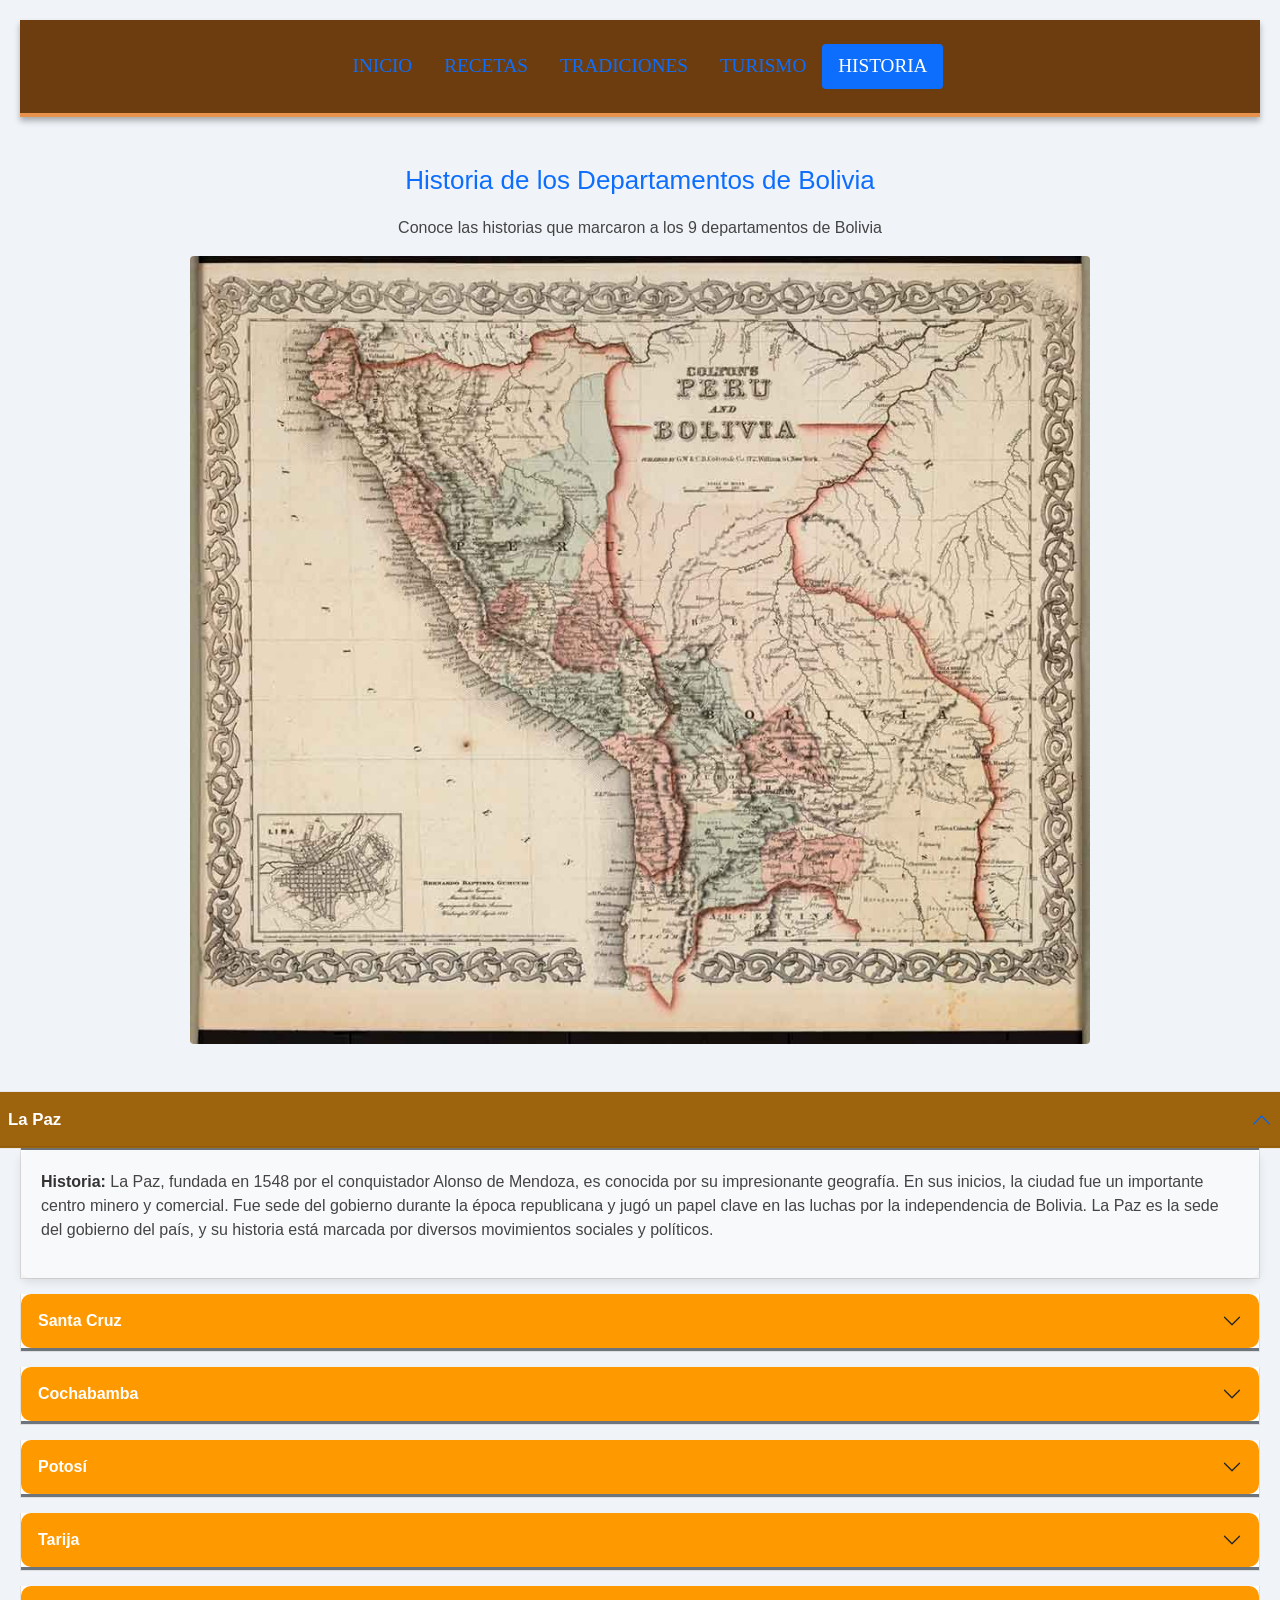
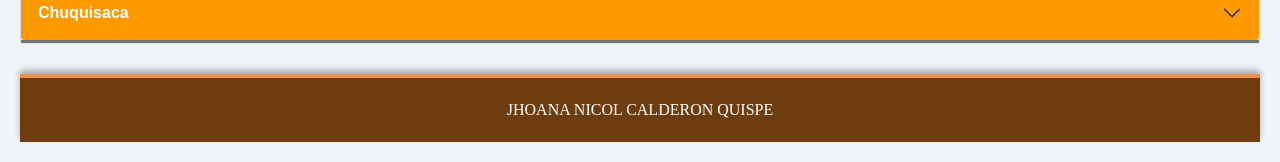
<file: PAGS/Pagina4.html>
<!DOCTYPE html>
<html lang="es">

<head>
    <meta charset="UTF-8">
    <meta name="viewport" content="width=device-width, initial-scale=1.0">
    <link rel="stylesheet" href="../css/bootstrap.min.css">
    <script src="../js/bootstrap.min.js"></script>
    <link rel="stylesheet" href="../css/Principal.css">
    <title>Historia de los Departamentos</title>
</head>

<body>
    <div class="contenedor">
        <div class="cabecera py-4">
            <!--MENU-->
            <ul class="nav nav-pills">
                <li class="nav-item">
                    <a class="nav-link" aria-current="page" href="../index.html">INICIO</a>
                </li>
                <li class="nav-item">
                    <a class="nav-link" href="./Pagina1.html">RECETAS</a>
                </li>
                <li class="nav-item">
                    <a class="nav-link" href="./Pagina2.html">TRADICIONES</a>
                </li>
                <li class="nav-item">
                    <a class="nav-link" href="./Pagina3.html">TURISMO</a>
                </li>
                <li class="nav-item">
                    <a class="nav-link active" href="./Pagina4.html">HISTORIA</a>
                </li>
            </ul>
            <!--MENU-->
        </div>

        <!-- Contenido principal -->
        <div class="cont1 py-5">
            <h2 class="text-center text-primary">Historia de los Departamentos de Bolivia</h2>
            <p class="text-center">Conoce las historias que marcaron a los 9 departamentos de Bolivia</p>
        
            <!-- Imagen aquí -->
            <div class="text-center">
                <img src="../IMG/B1.jpg" alt="Historia de los Departamentos" class="img-fluid rounded" />
            </div>
        </div>

        <div class="accordion" id="accordionHistoria">

            <!-- Departamento de La Paz -->
            <div class="accordion-item">
                <h2 class="accordion-header" id="headingLaPaz">
                    <button class="accordion-button" type="button" data-bs-toggle="collapse" data-bs-target="#collapseLaPaz"
                        aria-expanded="true" aria-controls="collapseLaPaz">
                        La Paz
                    </button>
                </h2>
                <div id="collapseLaPaz" class="accordion-collapse collapse show" aria-labelledby="headingLaPaz">
                    <div class="accordion-body">
                        <p><strong>Historia:</strong> La Paz, fundada en 1548 por el conquistador Alonso de Mendoza, es conocida por su impresionante geografía. En sus inicios, la ciudad fue un importante centro minero y comercial. Fue sede del gobierno durante la época republicana y jugó un papel clave en las luchas por la independencia de Bolivia. La Paz es la sede del gobierno del país, y su historia está marcada por diversos movimientos sociales y políticos.</p>
                    </div>
                </div>
            </div>

            <!-- Departamento de Santa Cruz -->
            <div class="accordion-item">
                <h2 class="accordion-header" id="headingSantaCruz">
                    <button class="accordion-button collapsed" type="button" data-bs-toggle="collapse" data-bs-target="#collapseSantaCruz"
                        aria-expanded="false" aria-controls="collapseSantaCruz">
                        Santa Cruz
                    </button>
                </h2>
                <div id="collapseSantaCruz" class="accordion-collapse collapse" aria-labelledby="headingSantaCruz">
                    <div class="accordion-body">
                        <p><strong>Historia:</strong> Santa Cruz, fundada en 1561 por Ñuflo de Chávez, tiene una historia de expansión y desarrollo económico que la ha convertido en el motor económico de Bolivia. Su crecimiento fue impulsado por la agricultura, especialmente la producción de azúcar y soja. A lo largo de los años, Santa Cruz se ha caracterizado por su diversidad cultural, siendo una región clave para el desarrollo de Bolivia en la era moderna.</p>
                    </div>
                </div>
            </div>

            <!-- Departamento de Cochabamba -->
            <div class="accordion-item">
                <h2 class="accordion-header" id="headingCochabamba">
                    <button class="accordion-button collapsed" type="button" data-bs-toggle="collapse" data-bs-target="#collapseCochabamba"
                        aria-expanded="false" aria-controls="collapseCochabamba">
                        Cochabamba
                    </button>
                </h2>
                <div id="collapseCochabamba" class="accordion-collapse collapse" aria-labelledby="headingCochabamba">
                    <div class="accordion-body">
                        <p><strong>Historia:</strong> Cochabamba, conocida como "La Ciudad Jardín", fue fundada en 1571 por el capitán Francisco de Salazar. Durante la colonia, se destacó por su papel como centro de la agricultura y la ganadería. La ciudad fue testigo de importantes movimientos durante la lucha por la independencia y es famosa por su participación en las guerras civiles del siglo XIX.</p>
                    </div>
                </div>
            </div>

            <!-- Departamento de Potosí -->
            <div class="accordion-item">
                <h2 class="accordion-header" id="headingPotosi">
                    <button class="accordion-button collapsed" type="button" data-bs-toggle="collapse" data-bs-target="#collapsePotosi"
                        aria-expanded="false" aria-controls="collapsePotosi">
                        Potosí
                    </button>
                </h2>
                <div id="collapsePotosí" class="accordion-collapse collapse" aria-labelledby="headingPotosí">
                    <div class="accordion-body">
                        <p><strong>Historia:</strong> Potosí fue fundada en 1545 y es conocida por su Cerro Rico, una de las minas más grandes y productivas de la época colonial. Su riqueza en plata ayudó a financiar el Imperio Español, convirtiéndola en una de las ciudades más importantes del mundo durante el siglo XVI. La historia de Potosí está marcada por su enorme riqueza minera y su influencia en la historia de América Latina.</p>
                    </div>
                </div>
            </div>

            <!-- Departamento de Tarija -->
            <div class="accordion-item">
                <h2 class="accordion-header" id="headingTarija">
                    <button class="accordion-button collapsed" type="button" data-bs-toggle="collapse" data-bs-target="#collapseTarija"
                        aria-expanded="false" aria-controls="collapseTarija">
                        Tarija
                    </button>
                </h2>
                <div id="collapseTarija" class="accordion-collapse collapse" aria-labelledby="headingTarija">
                    <div class="accordion-body">
                        <p><strong>Historia:</strong> Tarija, fundada en 1574 por Luis de Fuentes y Vargas, tiene una historia marcada por su producción de vino y su influencia en la economía del sur de Bolivia. Durante la independencia, Tarija fue escenario de importantes batallas. A lo largo de los siglos, se ha consolidado como un lugar con una identidad cultural única, que combina influencias bolivianas y argentinas debido a su cercanía con Argentina.</p>
                    </div>
                </div>
            </div>

            <!-- Departamento de Chuquisaca -->
            <div class="accordion-item">
                <h2 class="accordion-header" id="headingChuquisaca">
                    <button class="accordion-button collapsed" type="button" data-bs-toggle="collapse" data-bs-target="#collapseChuquisaca"
                        aria-expanded="false" aria-controls="collapseChuquisaca">
                        Chuquisaca
                    </button>
                </h2>
                <div id="collapseChuquisaca" class="accordion-collapse collapse" aria-labelledby="headingChuquisaca">
                    <div class="accordion-body">
                        <p><strong>Historia:</strong> Chuquisaca, cuyo capital es Sucre, fue la sede del gobierno y la capital constitucional de Bolivia hasta 1898. La ciudad fue el epicentro de las luchas por la independencia y la firma de la primera constitución del país en 1825. Sucre es conocida como "La Ciudad Blanca" por su arquitectura colonial y su valor histórico en la construcción de Bolivia como nación.</p>
                    </div>
                </div>
            </div>

            <!-- Los demás departamentos seguirían una estructura similar -->
        </div>
        <div class="pie">
            JHOANA NICOL CALDERON QUISPE
        </div>
    </div>
</body>

</html>
</file>
<file: css/Principal.css>
.cabecera {
    display: flex;
    justify-content: center;
    align-items: center;
    background-color: #6d3d0f;
    padding: 20px;
    font-family: 'Georgia', serif;
    font-size: 1.2rem;
    color: white;
    box-shadow: 0 4px 6px rgba(0, 0, 0, 0.3);
    border-bottom: 4px solid #e7934e;
}

.cabecera nav ul {
    list-style: none;
    display: flex;
    gap: 30px;
    margin: 0;
    padding: 0;
}

.cabecera nav ul li a {
    text-decoration: none;
    color: #aa3333;
    padding: 10px 15px;
    background-color: #a85b2f;
    border-radius: 8px;
    transition: all 0.3s ease;
}

.cabecera nav ul li a:hover {
    background-color: #d68f32;
    color: #000;
}
.cont1 .carousel {
    max-width: 900px; /* Puedes ajustar según lo necesites */
    margin: 0 auto;
    border-radius: 10px;
    overflow: hidden;
    box-shadow: 0 4px 10px rgba(0, 0, 0, 0.2);
}
.pie {
    padding: 20px;
    background: #6d3d0f; /* fondo elegante */
    color: white;
    text-align: center;
    margin-top: 30px;
    font-family: 'Georgia', serif;
    font-size: 1rem;
    border-top: 4px solid #e7934e;
    box-shadow: 0 -4px 6px rgba(0, 0, 0, 0.3);
}
.carousel-control-prev-icon,
.carousel-control-next-icon {
    background-color: #a85b2f; /* tono marrón bonito */
    border-radius: 50%;
    padding: 20px;
    background-size: 60% 60%;
}

.carousel-control-prev:hover .carousel-control-prev-icon,
.carousel-control-next:hover .carousel-control-next-icon {
    background-color: #e7934e; /* color al hacer hover */
}
.carousel-indicators button {
    background-color: #ad6929;
}

.carousel-indicators .active {
    background-color: #ffffff;
}


body {
    font-family: 'Arial', sans-serif;
    background-color: #f0f4f8;
    color: #444;
    margin: 0;
    padding: 20px;
}
.cont1 {
    max-width: 900px;
    margin: 0 auto;
}
.accordion-button {
    background-color: #ff9900;
    color: white;
    font-weight: bold;
    border-radius: 10px;
    padding: 16px;
    border: 1px solid transparent;
    transition: background-color 0.3s, transform 0.3s ease;
}
.accordion-button:hover {
    background-color: #ca941e;
    transform: scale(1.05);
}
.accordion-button:not(.collapsed) {
    background-color: #9e640d;
    color: white;
    transform: scale(1.05);
}
.accordion-body {
    background-color: #f8f9fa;
    padding: 20px;
    border-radius: 8px;
    box-shadow: 0 4px 10px rgba(0, 0, 0, 0.1);
    transition: background-color 0.3s ease;
}
.accordion-body:hover {
    background-color: #e9ecef;
}
.accordion-item + .accordion-item {
    margin-top: 15px;
}
.accordion-header {
    border-bottom: 3px solid #6c757d;
}
h2 {
    font-size: 26px;
    color: #ffa600;
    margin-bottom: 20px;
    transition: color 0.3s ease;
}
h2:hover {
    color: #b16e17;
}
strong {
    color: #333;
    transition: color 0.3s ease;
}
strong:hover {
    color: #a85a01;
}
</file>
<file: css/Pagina1.css>
.cont1, .cont2, .cont3 {
    background: linear-gradient(to bottom, #fff8f0, #f5e1c9);
    border: 2px solid #e0c4a8;
    border-radius: 15px;
    box-shadow: 4px 4px 10px rgba(0,0,0,0.2);
    padding: 20px;
    margin: 10px;
    transition: all 0.3s ease-in-out;
}

.cont1:hover, .cont2:hover, .cont3:hover {
    box-shadow: 6px 6px 14px rgba(0,0,0,0.25);
    transform: scale(1.01);
}

img {
    width: 100%;
    height: 400px;
    padding-top: 12px;
    border-radius: 10px;
    box-shadow: 3px 3px 8px rgba(0,0,0,0.2);
    object-fit: cover;
}
</file>
